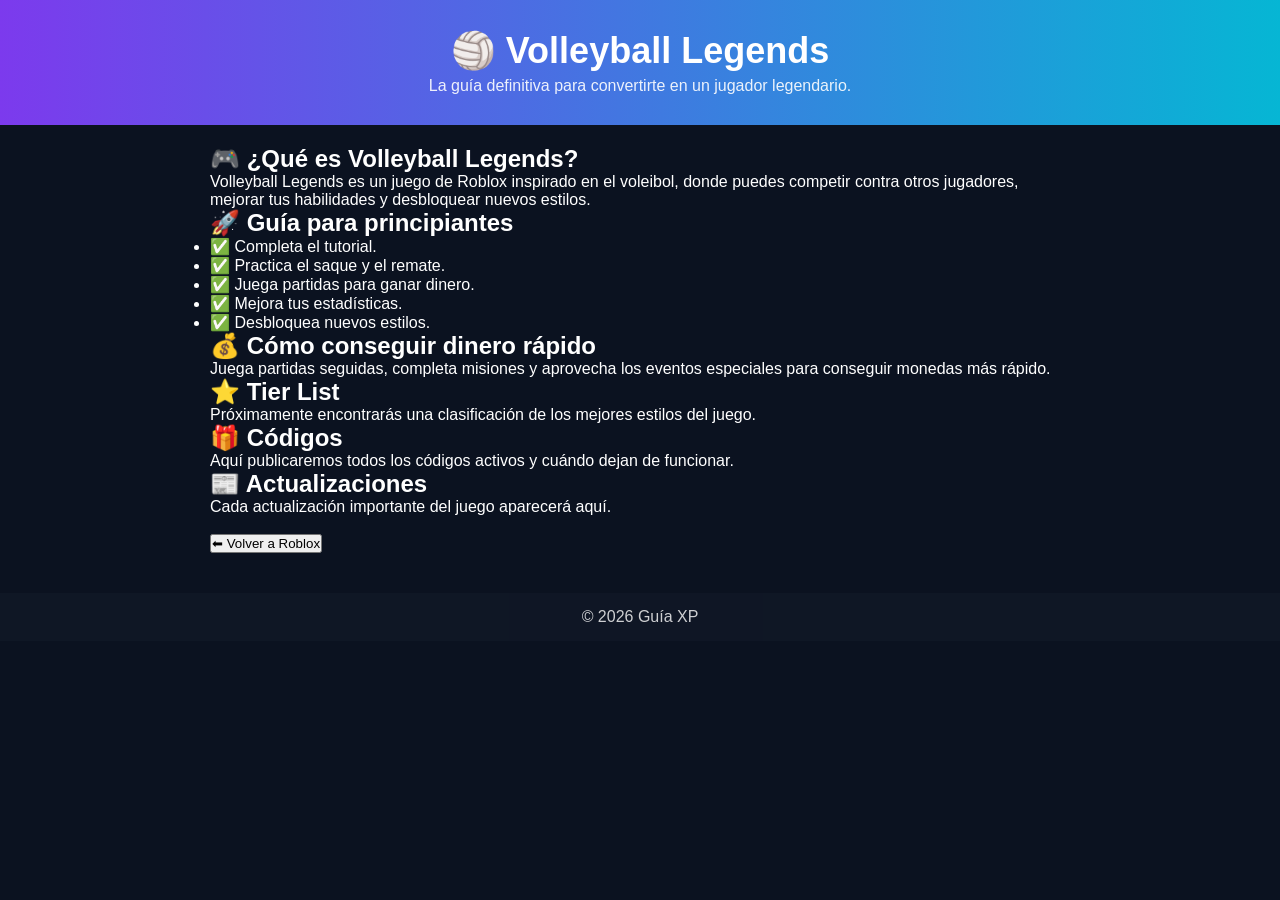
<file: volleyball-legends.html>
<!DOCTYPE html>
<html lang="es">
<head>
<meta charset="UTF-8">
<meta name="viewport" content="width=device-width, initial-scale=1.0">
<title>Volleyball Legends | Guía XP</title>

<link rel="stylesheet" href="css/estilos.css">

</head>
<body>

<header>
<h1>🏐 Volleyball Legends</h1>
<p>La guía definitiva para convertirte en un jugador legendario.</p>
</header>

<main style="max-width:900px;margin:auto;padding:20px;">

<h2>🎮 ¿Qué es Volleyball Legends?</h2>

<p>
Volleyball Legends es un juego de Roblox inspirado en el voleibol, donde puedes competir contra otros jugadores, mejorar tus habilidades y desbloquear nuevos estilos.
</p>

<h2>🚀 Guía para principiantes</h2>

<ul>
<li>✅ Completa el tutorial.</li>
<li>✅ Practica el saque y el remate.</li>
<li>✅ Juega partidas para ganar dinero.</li>
<li>✅ Mejora tus estadísticas.</li>
<li>✅ Desbloquea nuevos estilos.</li>
</ul>

<h2>💰 Cómo conseguir dinero rápido</h2>

<p>
Juega partidas seguidas, completa misiones y aprovecha los eventos especiales para conseguir monedas más rápido.
</p>

<h2>⭐ Tier List</h2>

<p>
Próximamente encontrarás una clasificación de los mejores estilos del juego.
</p>

<h2>🎁 Códigos</h2>

<p>
Aquí publicaremos todos los códigos activos y cuándo dejan de funcionar.
</p>

<h2>📰 Actualizaciones</h2>

<p>
Cada actualización importante del juego aparecerá aquí.
</p>

<br>

<a href="roblox.html">
<button>⬅ Volver a Roblox</button>
</a>

</main>

<footer>

<p>© 2026 Guía XP</p>

</footer>

</body>
</html>
</file>
<file: css/estilos.css>
* {
    margin: 0;
    padding: 0;
    box-sizing: border-box;
    font-family: Arial, sans-serif;
}

body {
    background: #0b1220;
    color: white;
}

/* HEADER */
header {
    text-align: center;
    padding: 30px 15px;
    background: linear-gradient(90deg, #7c3aed, #06b6d4);
}

header h1 {
    font-size: 36px;
}

header p {
    opacity: 0.9;
    margin-top: 5px;
}

/* NAV */
nav {
    display: flex;
    justify-content: center;
    gap: 10px;
    background: #111827;
    padding: 10px;
}

nav a {
    color: white;
    text-decoration: none;
    padding: 8px 12px;
    border-radius: 8px;
    transition: 0.3s;
}

nav a:hover {
    background: #7c3aed;
}

/* BOTÓN VOLVER */
.back {
    display: inline-block;
    margin: 15px;
    padding: 8px 12px;
    background: #7c3aed;
    color: white;
    text-decoration: none;
    border-radius: 8px;
}

/* GRID */
.container {
    display: grid;
    grid-template-columns: repeat(auto-fit, minmax(220px, 1fr));
    gap: 20px;
    padding: 20px;
}

/* CARDS */
.card {
    background: #111827;
    border-radius: 14px;
    padding: 15px;
    text-decoration: none;
    color: white;
    transition: 0.3s;
    border: 1px solid transparent;
}

.card:hover {
    transform: translateY(-6px);
    border: 1px solid #7c3aed;
    box-shadow: 0 10px 20px rgba(0,0,0,0.4);
}

.card h3 {
    color: #7c3aed;
    margin-bottom: 8px;
}

.card p {
    color: #cbd5e1;
    font-size: 14px;
}

/* FOOTER */
footer {
    text-align: center;
    padding: 15px;
    background: #111827;
    margin-top: 20px;
    opacity: 0.8;
                                                   }
</file>
